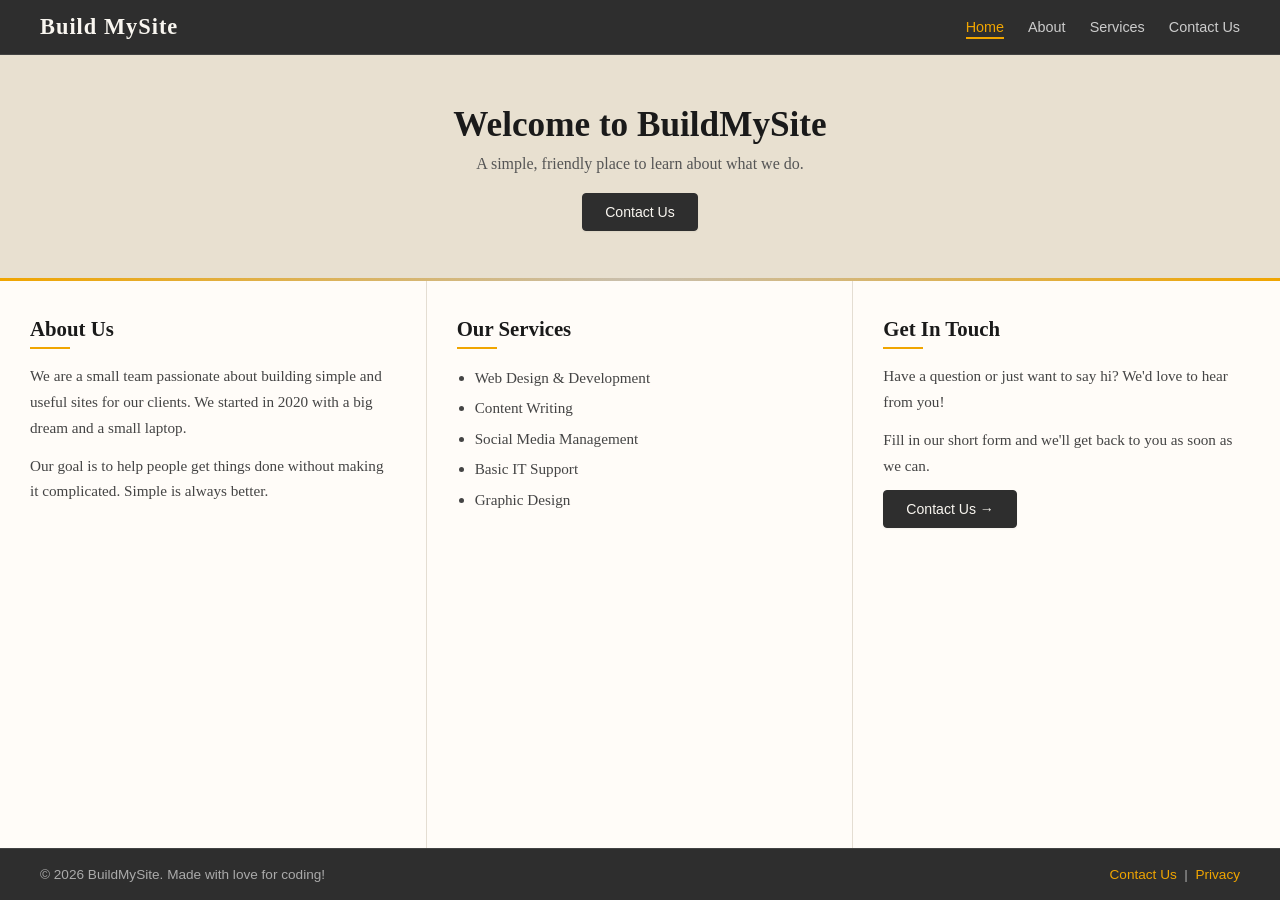
<file: index.html>
<!DOCTYPE html>
<html lang="en">
<head>
  <meta charset="UTF-8" />
  <meta name="viewport" content="width=device-width, initial-scale=1.0"/>
  <meta name="author" content="Salim"/>
  <meta name="description" content="Welcome to BuildMySite, your one-stop shop for simple and effective web solutions."/>
  <title>BuildMySite</title>
  <link rel="stylesheet" href="style.css" />
</head>
<body>

  <!-- Navigation Section -->
  <nav>
    <div class="logo">Build MySite</div>
    <ul class="nav-links">
      <li><a href="index.html" class="active">Home</a></li>
      <li><a href="#">About</a></li>
      <li><a href="#">Services</a></li>
      <li><a href="contact us form.html">Contact Us</a></li>
    </ul>
  </nav>

  <!-- Hero Section -->
  <header class="hero">
    <h1>Welcome to BuildMySite</h1>
    <p>A simple, friendly place to learn about what we do.</p>
    <a href="contact us form.html" class="btn">Contact Us</a>
  </header>

  <!-- Main Content Section -->
  <main class="content">
    <div class="col">
      <h2>About Us</h2>
      <p>We are a small team passionate about building simple and useful sites for our clients. We started in 2020 with a big dream and a small laptop.</p>
      <p>Our goal is to help people get things done without making it complicated. Simple is always better.</p>
    </div>

    <div class="col">
      <h2>Our Services</h2>
      <ul>
        <li>Web Design & Development</li>
        <li>Content Writing</li>
        <li>Social Media Management</li>
        <li>Basic IT Support</li>
        <li>Graphic Design</li>
      </ul>
    </div>

    <div class="col">
      <h2>Get In Touch</h2>
      <p>Have a question or just want to say hi? We'd love to hear from you!</p>
      <p>Fill in our short form and we'll get back to you as soon as we can.</p>
      <a href="contact us form.html" class="btn">Contact Us →</a>
    </div>

  </main>

  <!-- Footer Section -->
  <footer>
    <p>&copy; 2026 BuildMySite. Made with love for coding!</p>
    <p><a href="contact us form.html">Contact Us</a> &nbsp;|&nbsp; <a href="#">Privacy</a></p>
  </footer>

</body>
</html>
</file>
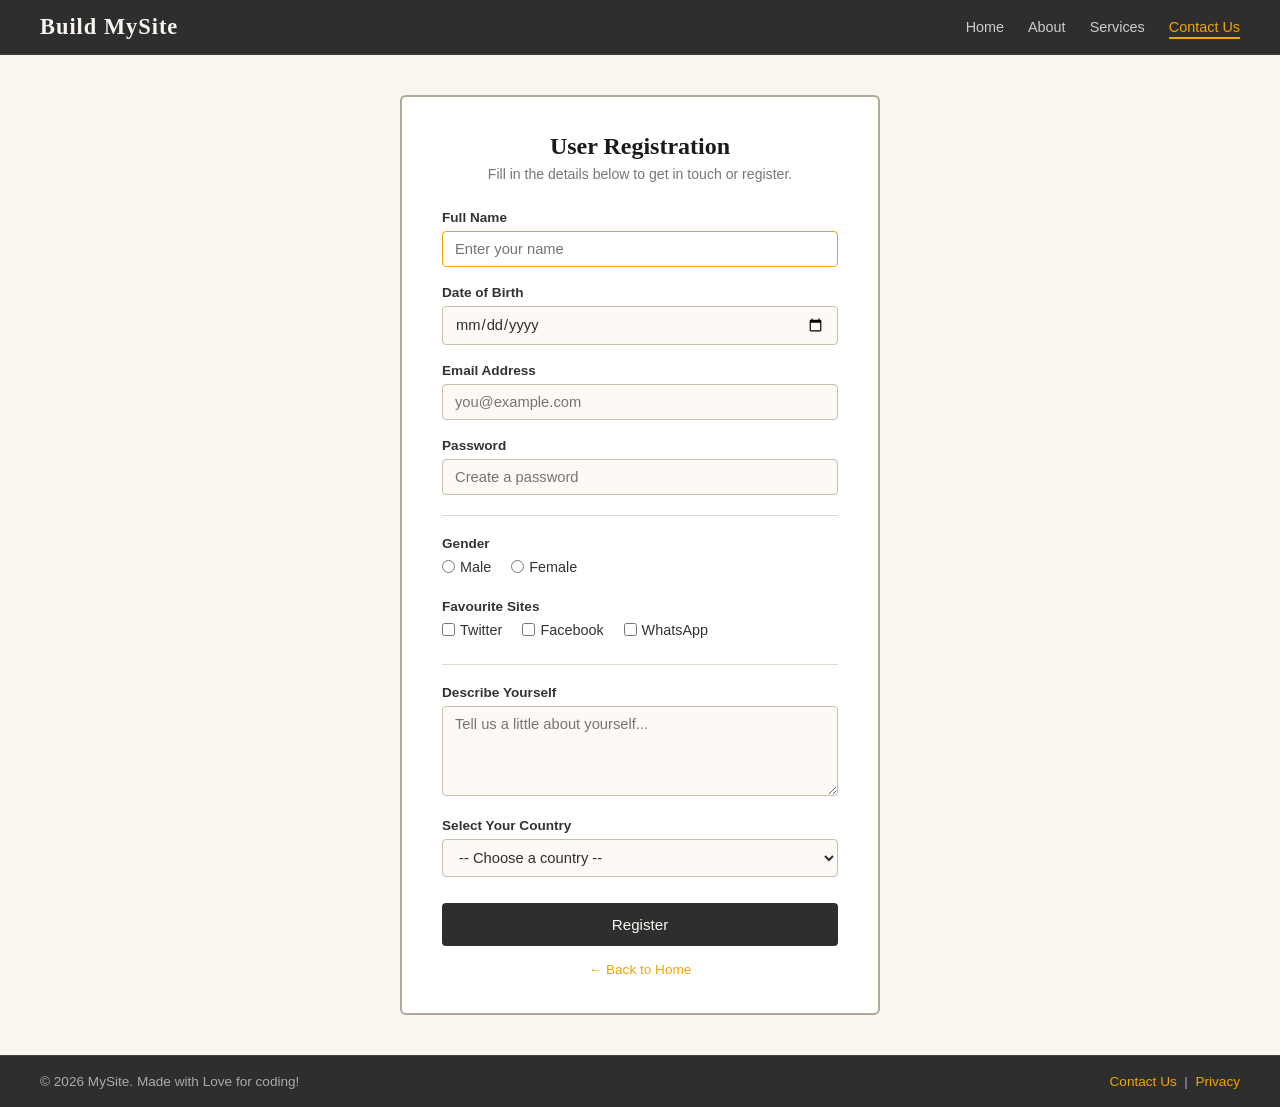
<file: contact us form.html>
<!DOCTYPE html>
<html lang="en">
<head>
  <title>Contact Us</title>
  <meta charset="UTF-8">
  <meta name="viewport" content="width=device-width, initial-scale=1.0">
  <meta name="author" content="Salim">
  <meta name="description" content="Contact Us / User Registration Form">
  <link rel="stylesheet" href="style.css" />
  <style>
    /* Specific styles for the form page */
    .form-page {
      flex: 1;
      display: flex;
      flex-direction: column;
      align-items: center;
      padding: 40px 20px;
      background-color: #f9f6f0;
    }

    .form-box {
      background: #fff;
      border: 2px solid #b0a898;
      border-radius: 6px;
      padding: 36px 40px;
      width: 100%;
      max-width: 480px;
    }

    .form-box h2 {
      font-size: 1.5rem;
      margin-bottom: 6px;
      color: #1a1a1a;
      text-align: center;
    }

    .form-box .subtitle {
      text-align: center;
      font-size: 0.88rem;
      color: #777;
      margin-bottom: 28px;
      font-family: Arial, sans-serif;
    }

    .form-group {
      margin-bottom: 18px;
    }

    .form-group label {
      display: block;
      font-family: Arial, sans-serif;
      font-size: 0.85rem;
      font-weight: bold;
      color: #333;
      margin-bottom: 6px;
    }

    .form-group input[type="text"],
    .form-group input[type="email"],
    .form-group input[type="password"],
    .form-group input[type="date"],
    .form-group textarea,
    .form-group select {
      width: 100%;
      padding: 9px 12px;
      border: 1.5px solid #c8bfaf;
      border-radius: 4px;
      font-size: 0.92rem;
      font-family: Arial, sans-serif;
      background-color: #fdfaf5;
      color: #2e2e2e;
      transition: border-color 0.2s;
      outline: none;
    }

    .form-group input:focus,
    .form-group textarea:focus,
    .form-group select:focus {
      border-color: #f0a500;
      background-color: #fff;
    }

    .form-group textarea {
      resize: vertical;
      min-height: 90px;
    }

    /* Styling for radio and checkbox groups */
    .radio-group,
    .checkbox-group {
      display: flex;
      gap: 20px;
      flex-wrap: wrap;
      align-items: center;
      margin-top: 4px;
    }

    .radio-group label,
    .checkbox-group label {
      font-weight: normal;
      display: flex;
      align-items: center;
      gap: 5px;
      cursor: pointer;
      font-size: 0.9rem;
    }

    .group-label {
      display: block;
      font-family: Arial, sans-serif;
      font-size: 0.85rem;
      font-weight: bold;
      color: #333;
      margin-bottom: 8px;
    }

    /* Styling for the submit button */
    .submit-btn {
      width: 100%;
      padding: 11px;
      background-color: #2e2e2e;
      color: #f9f6f0;
      border: 2px solid #2e2e2e;
      border-radius: 4px;
      font-size: 0.95rem;
      font-family: Arial, sans-serif;
      cursor: pointer;
      transition: background-color 0.2s, color 0.2s;
      margin-top: 8px;
    }

    .submit-btn:hover {
      background-color: #f0a500;
      border-color: #f0a500;
      color: #1a1a1a;
    }

    .back-link {
      text-align: center;
      margin-top: 16px;
      font-family: Arial, sans-serif;
      font-size: 0.85rem;
    }

    .back-link a {
      color: #f0a500;
      text-decoration: none;
    }

    .back-link a:hover {
      text-decoration: underline;
    }

    .divider {
      border: none;
      border-top: 1px solid #e0d8cc;
      margin: 20px 0;
    }
  </style>
</head>
<body>

  <!-- Nav (it is the same as that of main site) -->
  <nav>
    <div class="logo">Build MySite</div>
    <ul class="nav-links">
      <li><a href="index.html">Home</a></li>
      <li><a href="#">About</a></li>
      <li><a href="#">Services</a></li>
      <li><a href="contact us form.html" class="active">Contact Us</a></li>
    </ul>
  </nav>

  <!-- Form Section -->
  <div class="form-page">
    <div class="form-box">
      <h2>User Registration</h2>
      <p class="subtitle">Fill in the details below to get in touch or register.</p>

      <form method="POST" action="">

        <div class="form-group">
          <label for="fname">Full Name</label>
          <input type="text" id="fname" name="name" placeholder="Enter your name" autofocus required />
        </div>

        <div class="form-group">
          <label for="dob">Date of Birth</label>
          <input type="date" id="dob" name="bdate" required />
        </div>

        <div class="form-group">
          <label for="em">Email Address</label>
          <input type="email" id="em" name="email" placeholder="you@example.com" required />
        </div>

        <div class="form-group">
          <label for="pw">Password</label>
          <input type="password" id="pw" name="password" placeholder="Create a password" required />
        </div>

        <hr class="divider" />

        <div class="form-group">
          <span class="group-label">Gender</span>
          <div class="radio-group">
            <label><input type="radio" name="gender" value="Male" /> Male</label>
            <label><input type="radio" name="gender" value="Female" /> Female</label>
          </div>
        </div>

        <div class="form-group">
          <span class="group-label">Favourite Sites</span>
          <div class="checkbox-group">
            <label><input type="checkbox" id="tw" name="chk1" value="Twitter" /> Twitter</label>
            <label><input type="checkbox" id="fb" name="chk2" value="Facebook" /> Facebook</label>
            <label><input type="checkbox" id="wa" name="chk3" value="Whatsapp" /> WhatsApp</label>
          </div>
        </div>

        <hr class="divider" />

        <div class="form-group">
          <label for="description">Describe Yourself</label>
          <textarea id="description" name="description" placeholder="Tell us a little about yourself..."></textarea>
        </div>

        <div class="form-group">
          <label for="country">Select Your Country</label>
          <select id="country" name="country">
            <option value="">-- Choose a country --</option>
            <option value="Uganda">Uganda</option>
            <option value="Kenya">Kenya</option>
            <option value="Tanzania">Tanzania</option>
            <option value="Rwanda">Rwanda</option>
            <option value="Egypt">Egypt</option>
          </select>
        </div>

        <button type="submit" class="submit-btn">Register</button>

      </form>

      <p class="back-link"><a href="index.html">← Back to Home</a></p>
    </div>
  </div>

  <!--Styling for the Footer section -->
  <footer>
    <p>&copy; 2026 MySite. Made with Love for coding!</p>
    </p>
    <p><a href="form.html">Contact Us</a> &nbsp;|&nbsp; <a href="#">Privacy</a></p>
  </footer>

</body>
</html>
</file>
<file: style.css>
*, *::before, *::after {
  box-sizing: border-box;
  margin: 0;
  padding: 0;
}

body {
  font-family: Georgia, 'Times New Roman', serif;
  background-color: #f9f6f0;
  color: #2e2e2e;
  min-height: 100vh;
  display: flex;
  flex-direction: column;
}

nav {
  display: flex;
  justify-content: space-between;
  align-items: center;
  padding: 14px 40px;
  background-color: #2e2e2e;
  color: #f9f6f0;
  border-bottom: 1px solid rgba(255, 255, 255, 0.1);
  box-shadow: 0 2px 8px rgba(0, 0, 0, 0.05);
}

.logo {
  font-size: 1.4rem;
  font-weight: bold;
  letter-spacing: 1px;
  color: #f9f6f0;
}

.nav-links {
  list-style: none;
  display: flex;
  gap: 24px;
}

.nav-links a {
  text-decoration: none;
  color: #ccc;
  font-family: Arial, sans-serif;
  font-size: 0.9rem;
  transition: color 0.2s;
  position: relative;
}

.nav-links a::after {
  content: '';
  position: absolute;
  bottom: -4px;
  left: 0;
  width: 0;
  height: 2px;
  background-color: #f0a500;
  transition: width 0.3s ease;
}

.nav-links a:hover::after,
.nav-links a.active::after {
  width: 100%;
}

.nav-links a:hover,
.nav-links a.active {
  color: #f0a500;
}

.hero {
  background-color: #e8e0d0;
  padding: 50px 40px;
  text-align: center;
  position: relative;
}

.hero::after {
  content: '';
  position: absolute;
  bottom: 0;
  left: 0;
  right: 0;
  height: 3px;
  background: linear-gradient(90deg, #f0a500, #c8bfaf, #f0a500);
}

.hero h1 {
  font-size: 2.2rem;
  margin-bottom: 10px;
  color: #1a1a1a;
}

.hero p {
  font-size: 1rem;
  color: #555;
  margin-bottom: 20px;
}

.btn {
  display: inline-block;
  padding: 10px 22px;
  background-color: #2e2e2e;
  color: #f9f6f0;
  text-decoration: none;
  font-family: Arial, sans-serif;
  font-size: 0.88rem;
  border-radius: 4px;
  border: 1px solid #2e2e2e;
  transition: all 0.2s ease;
  box-shadow: 0 1px 2px rgba(0, 0, 0, 0.05);
}

.btn:hover {
  background-color: #f0a500;
  border-color: #f0a500;
  color: #1a1a1a;
  transform: translateY(-1px);
  box-shadow: 0 4px 12px rgba(240, 165, 0, 0.2);
}

.content {
  display: grid;
  grid-template-columns: 1fr 1fr 1fr;
  gap: 0;
  flex: 1;
  background-color: #fffcf8;
}

.columns {
  display: grid;
  grid-template-columns: 1fr 1fr 1fr;
  gap: 0;
  flex: 1;
  background-color: #fffcf8;
}

.col {
  padding: 36px 30px;
  position: relative;
  background-color: #fffcf8;
  transition: all 0.2s ease;
}

.col:not(:last-child) {
  border-right: 1px solid #e4ddd2;
}

.col:hover {
  background-color: #ffffff;
  box-shadow: 0 4px 12px rgba(0, 0, 0, 0.05);
  z-index: 1;
}

.col h2 {
  font-size: 1.3rem;
  margin-bottom: 14px;
  color: #1a1a1a;
  padding-bottom: 8px;
  position: relative;
  display: inline-block;
}

.col h2::after {
  content: '';
  position: absolute;
  bottom: 0;
  left: 0;
  width: 40px;
  height: 2px;
  background-color: #f0a500;
}

.col p {
  font-size: 0.95rem;
  line-height: 1.7;
  color: #444;
  margin-bottom: 12px;
}

.col ul {
  padding-left: 18px;
  color: #444;
  font-size: 0.95rem;
  line-height: 2;
}

footer {
  background-color: #2e2e2e;
  color: #aaa;
  text-align: center;
  padding: 18px 40px;
  font-family: Arial, sans-serif;
  font-size: 0.85rem;
  display: flex;
  justify-content: space-between;
  align-items: center;
  flex-wrap: wrap;
  gap: 8px;
  border-top: 1px solid rgba(255, 255, 255, 0.1);
}

footer a {
  color: #f0a500;
  text-decoration: none;
  transition: color 0.2s;
}

footer a:hover {
  color: #ffb81c;
  text-decoration: underline;
}

@media (max-width: 700px) {
  .columns {
    grid-template-columns: 1fr;
  }
  .col:not(:last-child) {
    border-right: none;
    border-bottom: 1px solid #e4ddd2;
  }
  nav {
    flex-direction: column;
    gap: 12px;
  }
  footer {
    flex-direction: column;
    text-align: center;
  }
  .col h2::after {
    width: 30px;
  }
}
</file>
